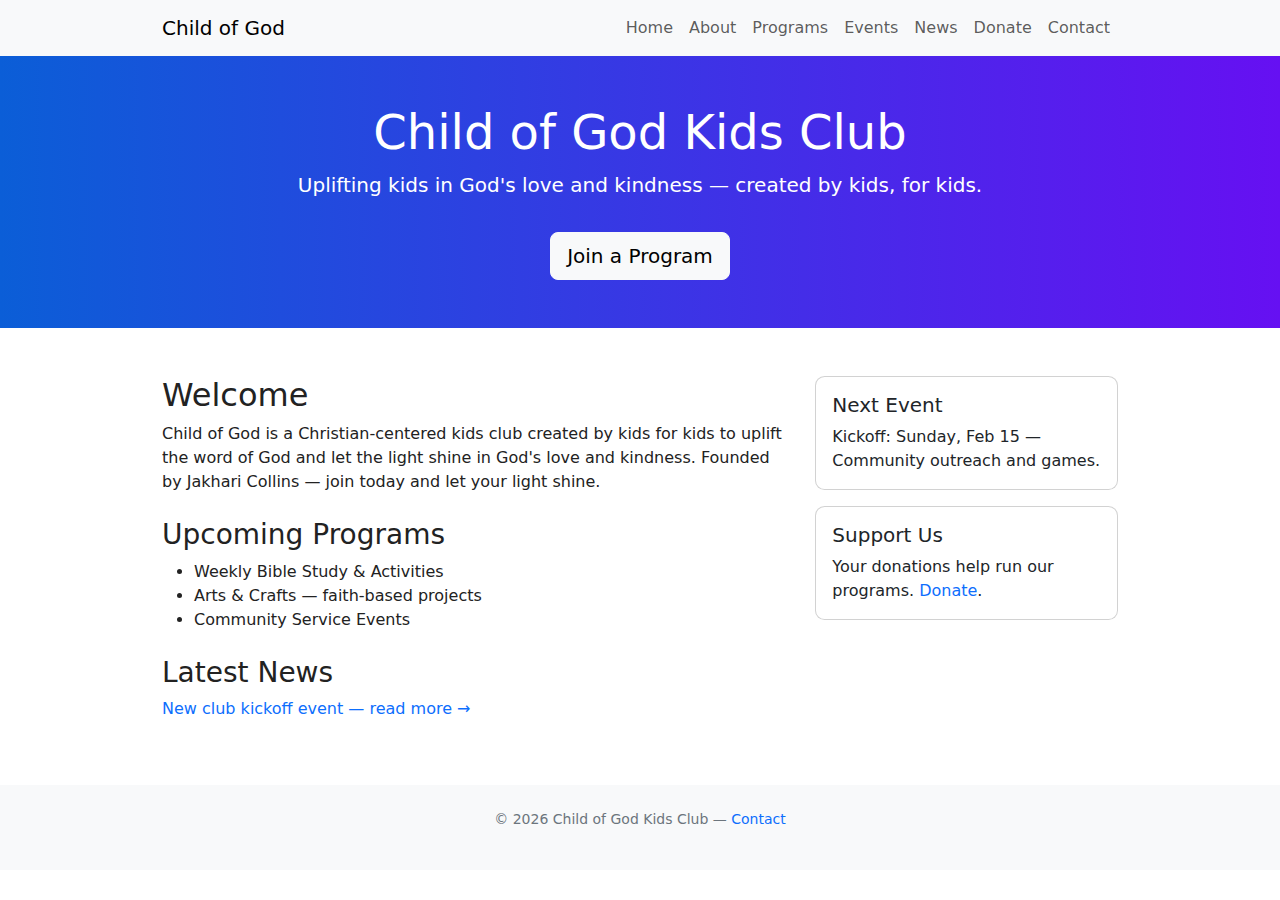
<file: index.html>
<!doctype html>
<html lang="en">
<head>
  <meta charset="utf-8">
  <meta name="viewport" content="width=device-width, initial-scale=1">
  <title>Child of God Kids Club</title>
  <link href="https://cdn.jsdelivr.net/npm/bootstrap@5.3.3/dist/css/bootstrap.min.css" rel="stylesheet">
  <link rel="stylesheet" href="/css/styles.css">
</head>
<body>
<nav class="navbar navbar-expand-lg navbar-light bg-light">
  <div class="container">
    <a class="navbar-brand" href="/">Child of God</a>
    <button class="navbar-toggler" type="button" data-bs-toggle="collapse" data-bs-target="#navMenu">
      <span class="navbar-toggler-icon"></span>
    </button>
    <div class="collapse navbar-collapse" id="navMenu">
      <ul class="navbar-nav ms-auto">
        <li class="nav-item"><a class="nav-link" href="/">Home</a></li>
        <li class="nav-item"><a class="nav-link" href="/about.html">About</a></li>
        <li class="nav-item"><a class="nav-link" href="/programs.html">Programs</a></li>
        <li class="nav-item"><a class="nav-link" href="/events.html">Events</a></li>
        <li class="nav-item"><a class="nav-link" href="/news/index.html">News</a></li>
        <li class="nav-item"><a class="nav-link" href="/donate.html">Donate</a></li>
        <li class="nav-item"><a class="nav-link" href="/contact.html">Contact</a></li>
      </ul>
    </div>
  </div>
</nav>

<header class="bg-primary text-white py-5">
  <div class="container text-center">
    <h1 class="display-5">Child of God Kids Club</h1>
    <p class="lead">Uplifting kids in God's love and kindness — created by kids, for kids.</p>
    <a href="/programs.html" class="btn btn-light btn-lg mt-3">Join a Program</a>
  </div>
</header>

<main class="container my-5">
  <section class="row">
    <div class="col-md-8">
      <h2>Welcome</h2>
      <p>Child of God is a Christian-centered kids club created by kids for kids to uplift the word of God and let the light shine in God's love and kindness. Founded by Jakhari Collins — join today and let your light shine.</p>

      <h3 class="mt-4">Upcoming Programs</h3>
      <ul>
        <li>Weekly Bible Study & Activities</li>
        <li>Arts & Crafts — faith-based projects</li>
        <li>Community Service Events</li>
      </ul>

      <h3 class="mt-4">Latest News</h3>
      <p><a href="/news/post1.html">New club kickoff event — read more →</a></p>
    </div>

    <aside class="col-md-4">
      <div class="card mb-3">
        <div class="card-body">
          <h5 class="card-title">Next Event</h5>
          <p class="card-text">Kickoff: Sunday, Feb 15 — Community outreach and games.</p>
        </div>
      </div>

      <div class="card">
        <div class="card-body">
          <h5 class="card-title">Support Us</h5>
          <p class="card-text">Your donations help run our programs. <a href="/donate.html">Donate</a>.</p>
        </div>
      </div>
    </aside>
  </section>
</main>

<footer class="bg-light py-4">
  <div class="container text-center small">
    <p>&copy; <span id="year"></span> Child of God Kids Club — <a href="/contact.html">Contact</a></p>
  </div>
</footer>

<script src="https://cdn.jsdelivr.net/npm/bootstrap@5.3.3/dist/js/bootstrap.bundle.min.js"></script>
<script src="/js/main.js"></script>
</body>
</html>
</file>
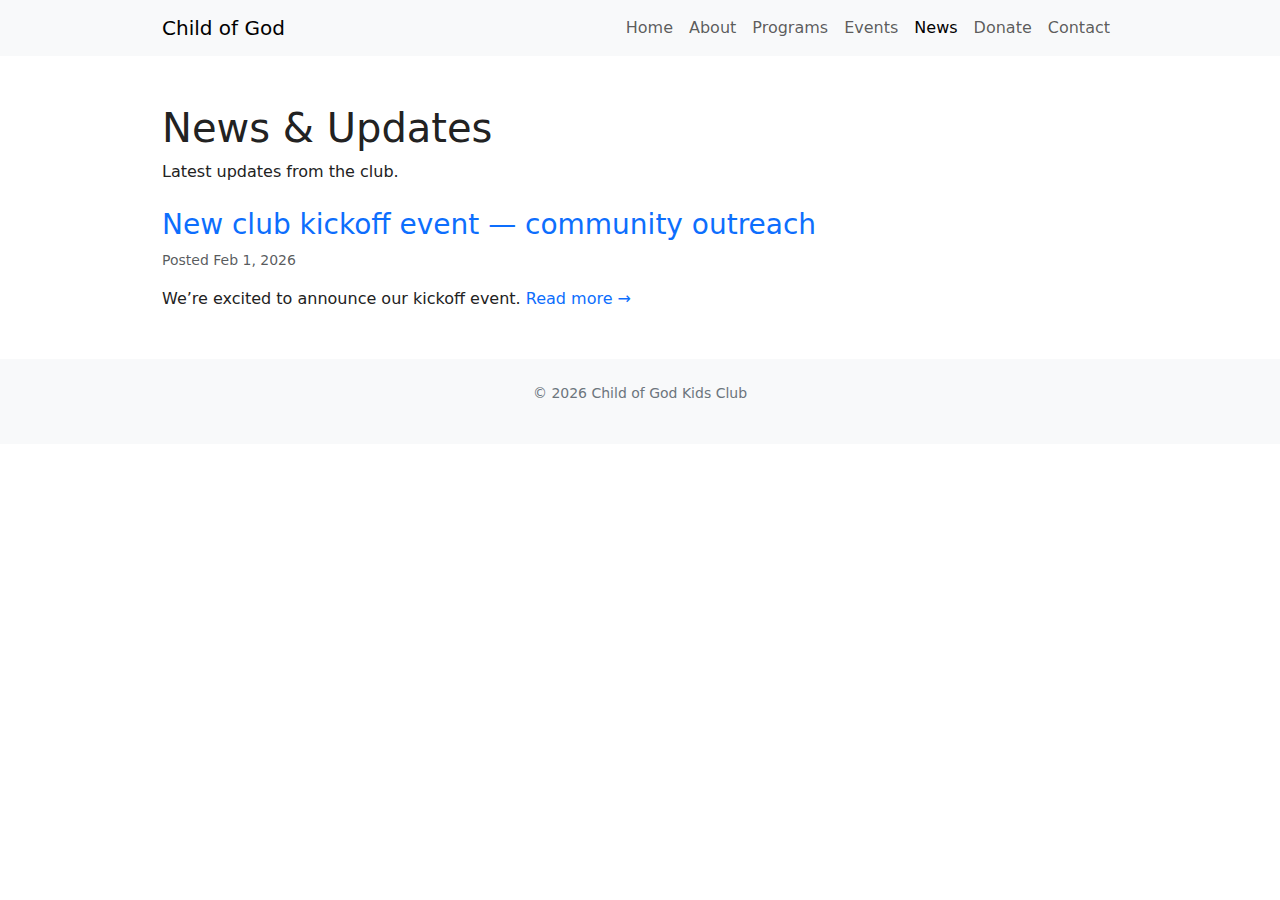
<file: news/index.html>
<!doctype html>
<html lang="en">
<head>
  <meta charset="utf-8">
  <meta name="viewport" content="width=device-width, initial-scale=1">
  <title>News — Child of God Kids Club</title>
  <link href="https://cdn.jsdelivr.net/npm/bootstrap@5.3.3/dist/css/bootstrap.min.css" rel="stylesheet">
  <link rel="stylesheet" href="/css/styles.css">
</head>
<body>
  <nav class="navbar navbar-expand-lg navbar-light bg-light">
    <div class="container">
      <a class="navbar-brand" href="/">Child of God</a>
      <div class="collapse navbar-collapse" id="navMenu">
        <ul class="navbar-nav ms-auto">
          <li class="nav-item"><a class="nav-link" href="/">Home</a></li>
          <li class="nav-item"><a class="nav-link" href="/about.html">About</a></li>
          <li class="nav-item"><a class="nav-link" href="/programs.html">Programs</a></li>
          <li class="nav-item"><a class="nav-link" href="/events.html">Events</a></li>
          <li class="nav-item"><a class="nav-link" href="/news/index.html">News</a></li>
          <li class="nav-item"><a class="nav-link" href="/donate.html">Donate</a></li>
          <li class="nav-item"><a class="nav-link" href="/contact.html">Contact</a></li>
        </ul>
      </div>
    </div>
  </nav>

  <main class="container my-5">
    <h1>News & Updates</h1>
    <p>Latest updates from the club.</p>

    <article class="mt-4">
      <h3><a href="/news/post1.html">New club kickoff event — community outreach</a></h3>
      <p class="text-muted small">Posted Feb 1, 2026</p>
      <p>We’re excited to announce our kickoff event. <a href="/news/post1.html">Read more →</a></p>
    </article>

  </main>

  <footer class="bg-light py-4">
    <div class="container text-center small">
      <p>&copy; <span id="year"></span> Child of God Kids Club</p>
    </div>
  </footer>

  <script src="https://cdn.jsdelivr.net/npm/bootstrap@5.3.3/dist/js/bootstrap.bundle.min.js"></script>
  <script src="/js/main.js"></script>
</body>
</html>
</file>
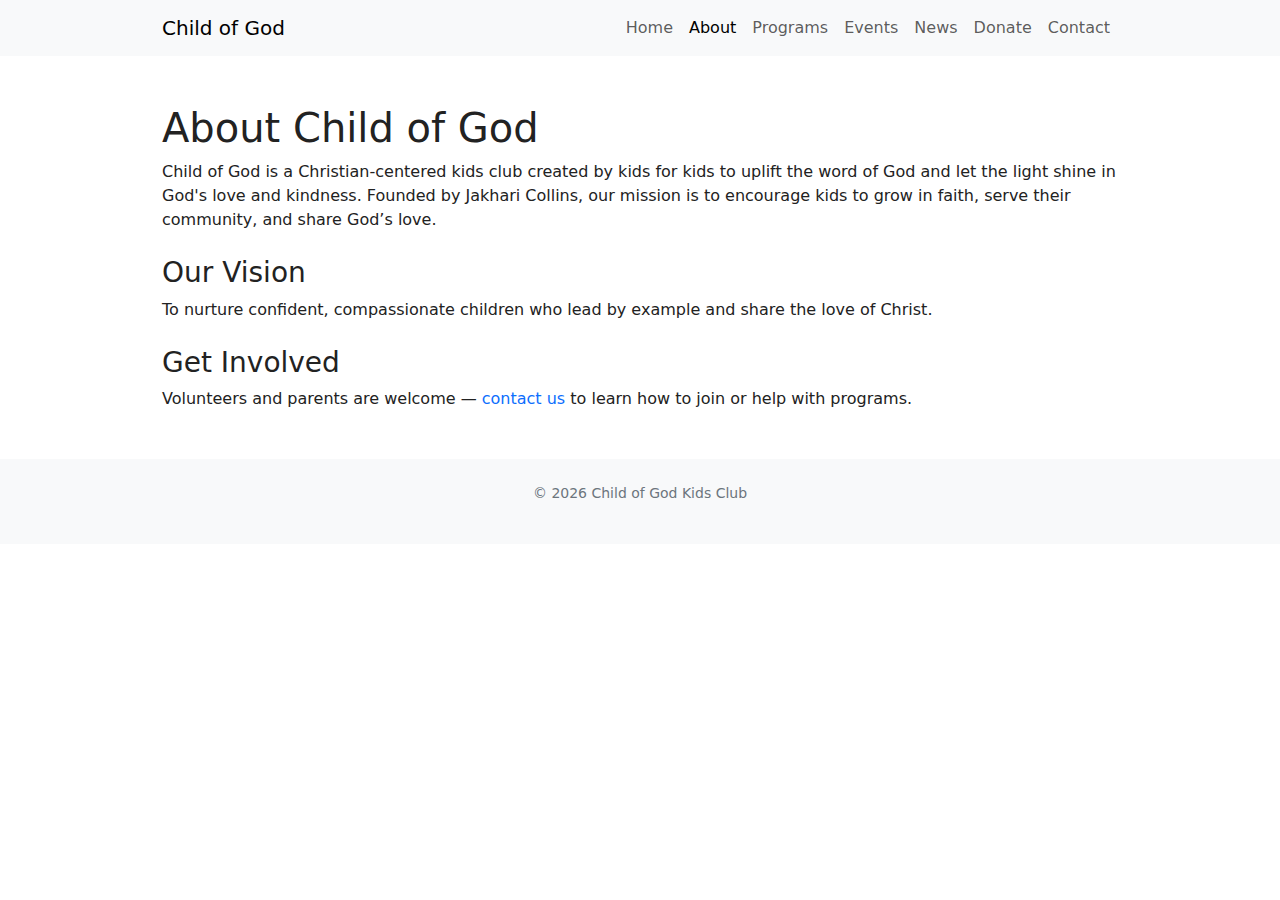
<file: about.html>
<!doctype html>
<html lang="en">
<head>
  <meta charset="utf-8">
  <meta name="viewport" content="width=device-width, initial-scale=1">
  <title>About — Child of God Kids Club</title>
  <link href="https://cdn.jsdelivr.net/npm/bootstrap@5.3.3/dist/css/bootstrap.min.css" rel="stylesheet">
  <link rel="stylesheet" href="/css/styles.css">
</head>
<body>
  <nav class="navbar navbar-expand-lg navbar-light bg-light">
    <div class="container">
      <a class="navbar-brand" href="/">Child of God</a>
      <div class="collapse navbar-collapse" id="navMenu">
        <ul class="navbar-nav ms-auto">
          <li class="nav-item"><a class="nav-link" href="/">Home</a></li>
          <li class="nav-item"><a class="nav-link" href="/about.html">About</a></li>
          <li class="nav-item"><a class="nav-link" href="/programs.html">Programs</a></li>
          <li class="nav-item"><a class="nav-link" href="/events.html">Events</a></li>
          <li class="nav-item"><a class="nav-link" href="/news/index.html">News</a></li>
          <li class="nav-item"><a class="nav-link" href="/donate.html">Donate</a></li>
          <li class="nav-item"><a class="nav-link" href="/contact.html">Contact</a></li>
        </ul>
      </div>
    </div>
  </nav>

  <main class="container my-5">
    <h1>About Child of God</h1>
    <p>Child of God is a Christian-centered kids club created by kids for kids to uplift the word of God and let the light shine in God's love and kindness. Founded by Jakhari Collins, our mission is to encourage kids to grow in faith, serve their community, and share God’s love.</p>

    <h3 class="mt-4">Our Vision</h3>
    <p>To nurture confident, compassionate children who lead by example and share the love of Christ.</p>

    <h3 class="mt-4">Get Involved</h3>
    <p>Volunteers and parents are welcome — <a href="/contact.html">contact us</a> to learn how to join or help with programs.</p>
  </main>

  <footer class="bg-light py-4">
    <div class="container text-center small">
      <p>&copy; <span id="year"></span> Child of God Kids Club</p>
    </div>
  </footer>

  <script src="https://cdn.jsdelivr.net/npm/bootstrap@5.3.3/dist/js/bootstrap.bundle.min.js"></script>
  <script src="/js/main.js"></script>
</body>
</html>
</file>
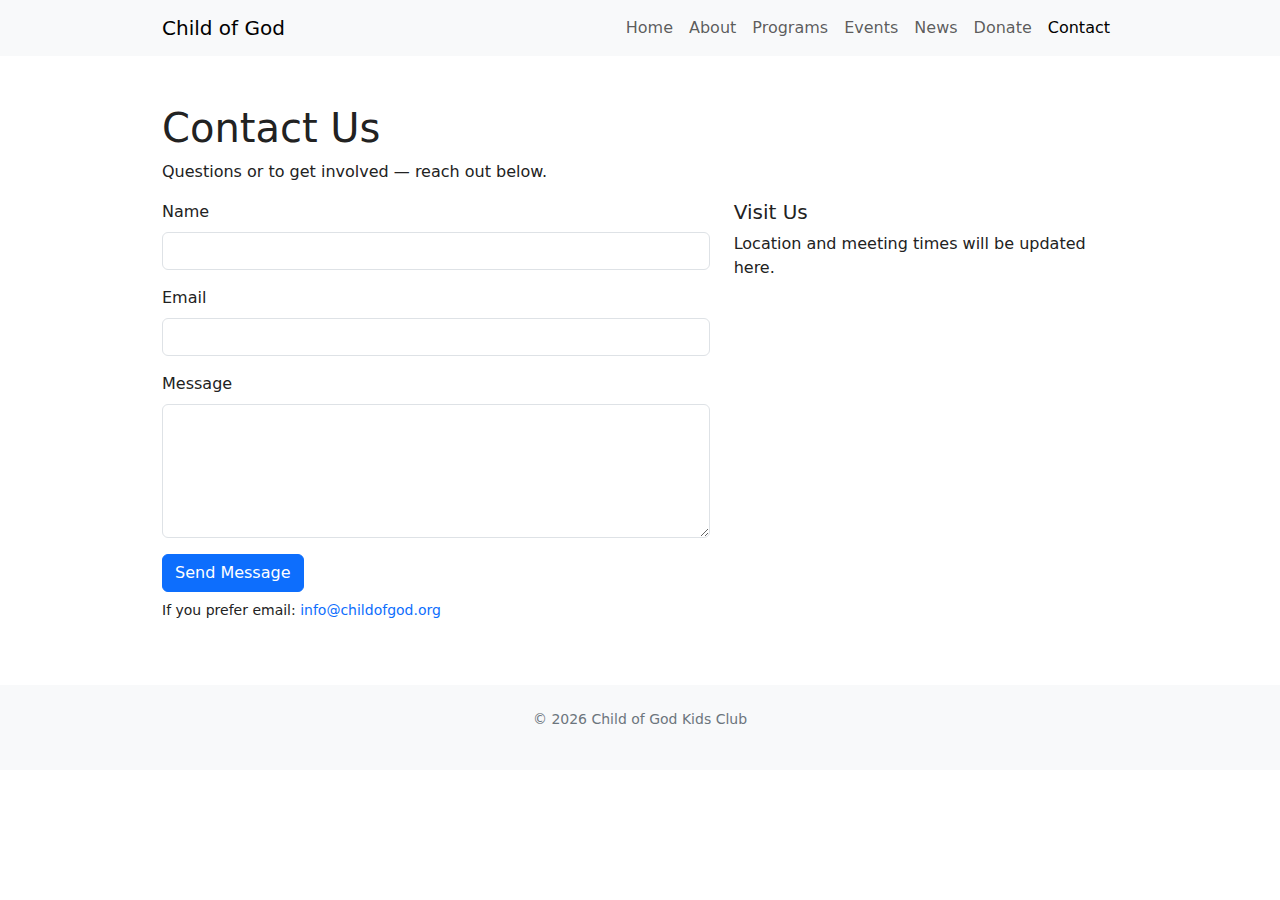
<file: contact.html>
<!doctype html>
<html lang="en">
<head>
  <meta charset="utf-8">
  <meta name="viewport" content="width=device-width, initial-scale=1">
  <title>Contact — Child of God Kids Club</title>
  <link href="https://cdn.jsdelivr.net/npm/bootstrap@5.3.3/dist/css/bootstrap.min.css" rel="stylesheet">
  <link rel="stylesheet" href="/css/styles.css">
</head>
<body>
  <nav class="navbar navbar-expand-lg navbar-light bg-light">
    <div class="container">
      <a class="navbar-brand" href="/">Child of God</a>
      <div class="collapse navbar-collapse" id="navMenu">
        <ul class="navbar-nav ms-auto">
          <li class="nav-item"><a class="nav-link" href="/">Home</a></li>
          <li class="nav-item"><a class="nav-link" href="/about.html">About</a></li>
          <li class="nav-item"><a class="nav-link" href="/programs.html">Programs</a></li>
          <li class="nav-item"><a class="nav-link" href="/events.html">Events</a></li>
          <li class="nav-item"><a class="nav-link" href="/news/index.html">News</a></li>
          <li class="nav-item"><a class="nav-link" href="/donate.html">Donate</a></li>
          <li class="nav-item"><a class="nav-link" href="/contact.html">Contact</a></li>
        </ul>
      </div>
    </div>
  </nav>

  <main class="container my-5">
    <h1>Contact Us</h1>
    <p>Questions or to get involved — reach out below.</p>

    <div class="row">
      <div class="col-md-7">
        <form action="https://formspree.io/f/your-form-id" method="POST">
          <div class="mb-3">
            <label class="form-label">Name</label>
            <input class="form-control" name="name" required>
          </div>
          <div class="mb-3">
            <label class="form-label">Email</label>
            <input type="email" class="form-control" name="email" required>
          </div>
          <div class="mb-3">
            <label class="form-label">Message</label>
            <textarea class="form-control" name="message" rows="5" required></textarea>
          </div>
          <button class="btn btn-primary" type="submit">Send Message</button>
        </form>

        <p class="small mt-2">If you prefer email: <a href="mailto:info@childofgod.org">info@childofgod.org</a></p>
      </div>

      <aside class="col-md-5">
        <h5>Visit Us</h5>
        <p>Location and meeting times will be updated here.</p>
      </aside>
    </div>
  </main>

  <footer class="bg-light py-4">
    <div class="container text-center small">
      <p>&copy; <span id="year"></span> Child of God Kids Club</p>
    </div>
  </footer>

  <script src="https://cdn.jsdelivr.net/npm/bootstrap@5.3.3/dist/js/bootstrap.bundle.min.js"></script>
  <script src="/js/main.js"></script>
</body>
</html>
</file>
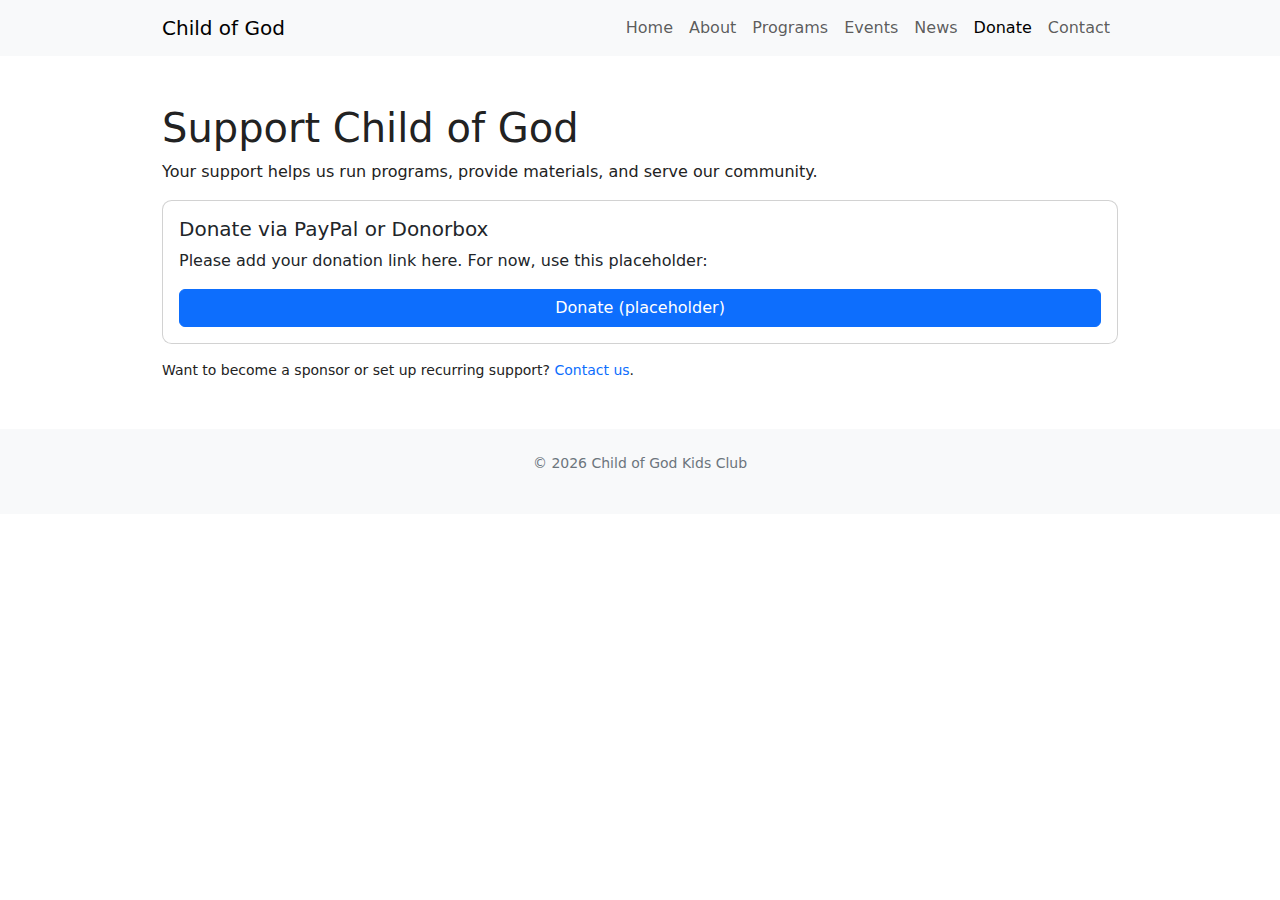
<file: donate.html>
<!doctype html>
<html lang="en">
<head>
  <meta charset="utf-8">
  <meta name="viewport" content="width=device-width, initial-scale=1">
  <title>Donate — Child of God Kids Club</title>
  <link href="https://cdn.jsdelivr.net/npm/bootstrap@5.3.3/dist/css/bootstrap.min.css" rel="stylesheet">
  <link rel="stylesheet" href="/css/styles.css">
</head>
<body>
  <nav class="navbar navbar-expand-lg navbar-light bg-light">
    <div class="container">
      <a class="navbar-brand" href="/">Child of God</a>
      <div class="collapse navbar-collapse" id="navMenu">
        <ul class="navbar-nav ms-auto">
          <li class="nav-item"><a class="nav-link" href="/">Home</a></li>
          <li class="nav-item"><a class="nav-link" href="/about.html">About</a></li>
          <li class="nav-item"><a class="nav-link" href="/programs.html">Programs</a></li>
          <li class="nav-item"><a class="nav-link" href="/events.html">Events</a></li>
          <li class="nav-item"><a class="nav-link" href="/news/index.html">News</a></li>
          <li class="nav-item"><a class="nav-link" href="/donate.html">Donate</a></li>
          <li class="nav-item"><a class="nav-link" href="/contact.html">Contact</a></li>
        </ul>
      </div>
    </div>
  </nav>

  <main class="container my-5">
    <h1>Support Child of God</h1>
    <p>Your support helps us run programs, provide materials, and serve our community.</p>

    <div class="card p-3 mt-3">
      <h5>Donate via PayPal or Donorbox</h5>
      <p>Please add your donation link here. For now, use this placeholder:</p>
      <a class="btn btn-primary" href="https://www.paypal.com" target="_blank">Donate (placeholder)</a>
    </div>

    <p class="mt-3 small">Want to become a sponsor or set up recurring support? <a href="/contact.html">Contact us</a>.</p>
  </main>

  <footer class="bg-light py-4">
    <div class="container text-center small">
      <p>&copy; <span id="year"></span> Child of God Kids Club</p>
    </div>
  </footer>

  <script src="https://cdn.jsdelivr.net/npm/bootstrap@5.3.3/dist/js/bootstrap.bundle.min.js"></script>
  <script src="/js/main.js"></script>
</body>
</html>
</file>
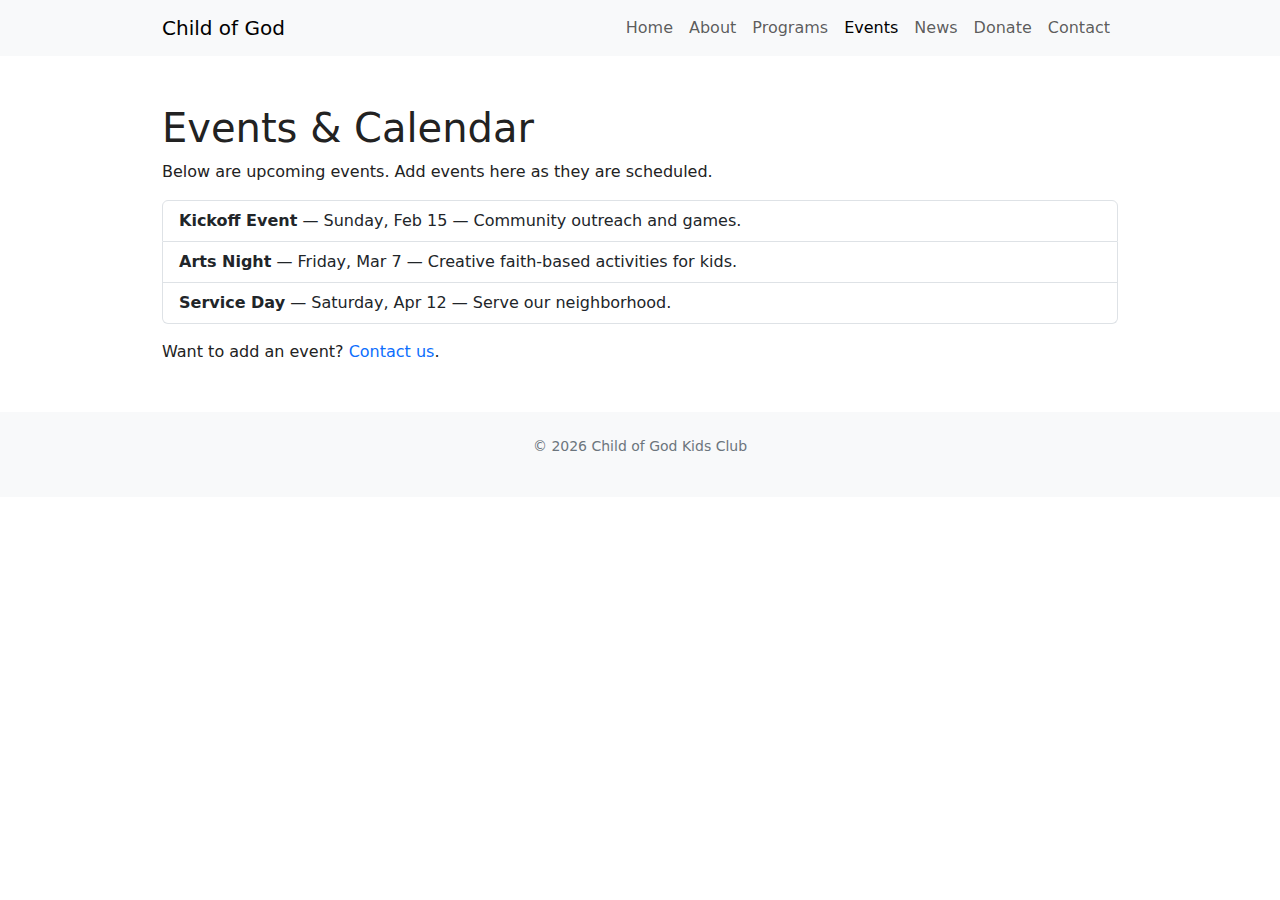
<file: events.html>
<!doctype html>
<html lang="en">
<head>
  <meta charset="utf-8">
  <meta name="viewport" content="width=device-width, initial-scale=1">
  <title>Events — Child of God Kids Club</title>
  <link href="https://cdn.jsdelivr.net/npm/bootstrap@5.3.3/dist/css/bootstrap.min.css" rel="stylesheet">
  <link rel="stylesheet" href="/css/styles.css">
</head>
<body>
  <nav class="navbar navbar-expand-lg navbar-light bg-light">
    <div class="container">
      <a class="navbar-brand" href="/">Child of God</a>
      <div class="collapse navbar-collapse" id="navMenu">
        <ul class="navbar-nav ms-auto">
          <li class="nav-item"><a class="nav-link" href="/">Home</a></li>
          <li class="nav-item"><a class="nav-link" href="/about.html">About</a></li>
          <li class="nav-item"><a class="nav-link" href="/programs.html">Programs</a></li>
          <li class="nav-item"><a class="nav-link" href="/events.html">Events</a></li>
          <li class="nav-item"><a class="nav-link" href="/news/index.html">News</a></li>
          <li class="nav-item"><a class="nav-link" href="/donate.html">Donate</a></li>
          <li class="nav-item"><a class="nav-link" href="/contact.html">Contact</a></li>
        </ul>
      </div>
    </div>
  </nav>

  <main class="container my-5">
    <h1>Events & Calendar</h1>
    <p>Below are upcoming events. Add events here as they are scheduled.</p>

    <ul class="list-group mt-3">
      <li class="list-group-item">
        <strong>Kickoff Event</strong> — Sunday, Feb 15 — Community outreach and games.
      </li>
      <li class="list-group-item">
        <strong>Arts Night</strong> — Friday, Mar 7 — Creative faith-based activities for kids.
      </li>
      <li class="list-group-item">
        <strong>Service Day</strong> — Saturday, Apr 12 — Serve our neighborhood.
      </li>
    </ul>

    <p class="mt-3">Want to add an event? <a href="/contact.html">Contact us</a>.</p>
  </main>

  <footer class="bg-light py-4">
    <div class="container text-center small">
      <p>&copy; <span id="year"></span> Child of God Kids Club</p>
    </div>
  </footer>

  <script src="https://cdn.jsdelivr.net/npm/bootstrap@5.3.3/dist/js/bootstrap.bundle.min.js"></script>
  <script src="/js/main.js"></script>
</body>
</html>
</file>
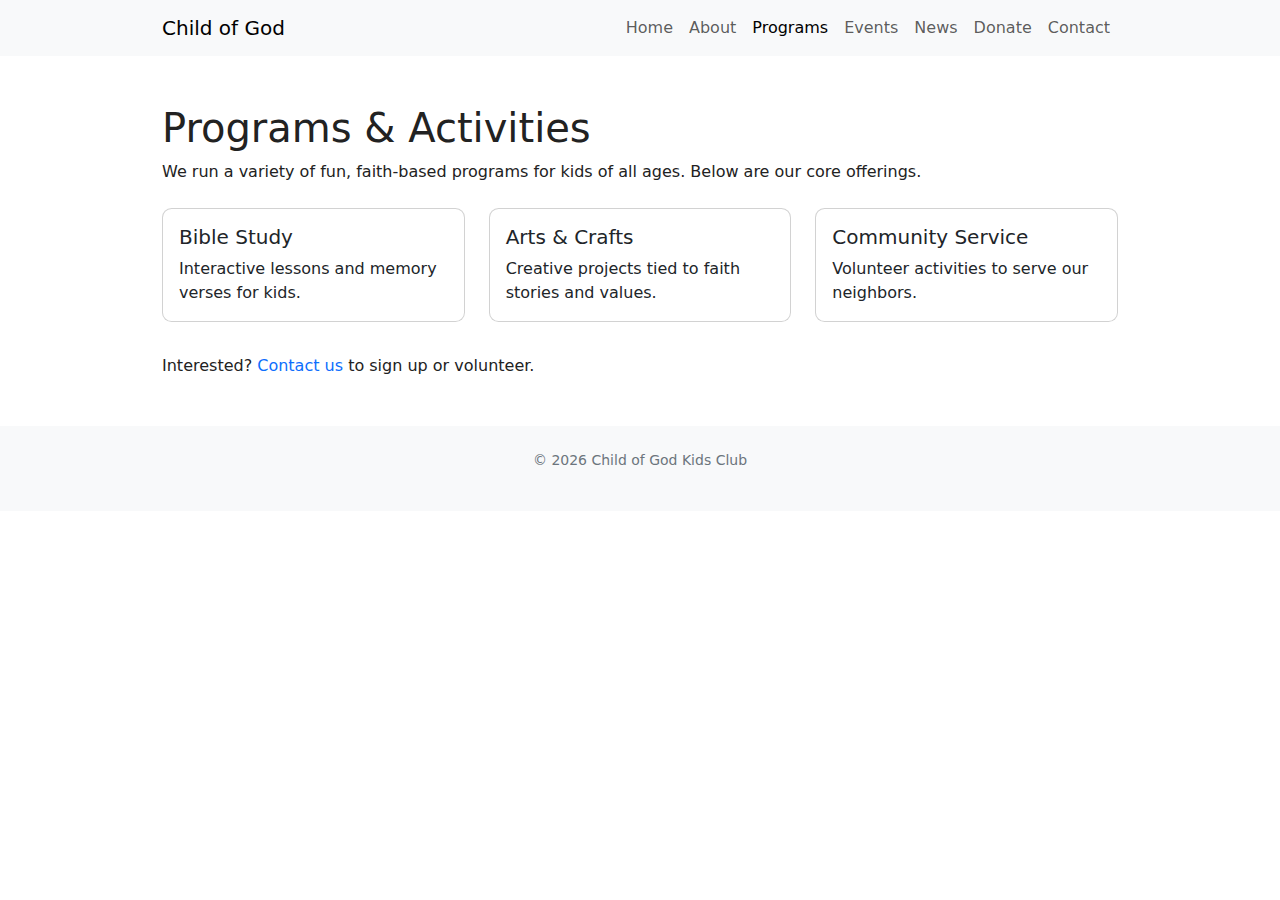
<file: programs.html>
<!doctype html>
<html lang="en">
<head>
  <meta charset="utf-8">
  <meta name="viewport" content="width=device-width, initial-scale=1">
  <title>Programs — Child of God Kids Club</title>
  <link href="https://cdn.jsdelivr.net/npm/bootstrap@5.3.3/dist/css/bootstrap.min.css" rel="stylesheet">
  <link rel="stylesheet" href="/css/styles.css">
</head>
<body>
  <nav class="navbar navbar-expand-lg navbar-light bg-light">
    <div class="container">
      <a class="navbar-brand" href="/">Child of God</a>
      <div class="collapse navbar-collapse" id="navMenu">
        <ul class="navbar-nav ms-auto">
          <li class="nav-item"><a class="nav-link" href="/">Home</a></li>
          <li class="nav-item"><a class="nav-link" href="/about.html">About</a></li>
          <li class="nav-item"><a class="nav-link" href="/programs.html">Programs</a></li>
          <li class="nav-item"><a class="nav-link" href="/events.html">Events</a></li>
          <li class="nav-item"><a class="nav-link" href="/news/index.html">News</a></li>
          <li class="nav-item"><a class="nav-link" href="/donate.html">Donate</a></li>
          <li class="nav-item"><a class="nav-link" href="/contact.html">Contact</a></li>
        </ul>
      </div>
    </div>
  </nav>

  <main class="container my-5">
    <h1>Programs & Activities</h1>
    <p>We run a variety of fun, faith-based programs for kids of all ages. Below are our core offerings.</p>

    <div class="row mt-4">
      <div class="col-md-4">
        <div class="card mb-3">
          <div class="card-body">
            <h5 class="card-title">Bible Study</h5>
            <p class="card-text">Interactive lessons and memory verses for kids.</p>
          </div>
        </div>
      </div>

      <div class="col-md-4">
        <div class="card mb-3">
          <div class="card-body">
            <h5 class="card-title">Arts & Crafts</h5>
            <p class="card-text">Creative projects tied to faith stories and values.</p>
          </div>
        </div>
      </div>

      <div class="col-md-4">
        <div class="card mb-3">
          <div class="card-body">
            <h5 class="card-title">Community Service</h5>
            <p class="card-text">Volunteer activities to serve our neighbors.</p>
          </div>
        </div>
      </div>
    </div>

    <p class="mt-3">Interested? <a href="/contact.html">Contact us</a> to sign up or volunteer.</p>
  </main>

  <footer class="bg-light py-4">
    <div class="container text-center small">
      <p>&copy; <span id="year"></span> Child of God Kids Club</p>
    </div>
  </footer>

  <script src="https://cdn.jsdelivr.net/npm/bootstrap@5.3.3/dist/js/bootstrap.bundle.min.js"></script>
  <script src="/js/main.js"></script>
</body>
</html>
</file>
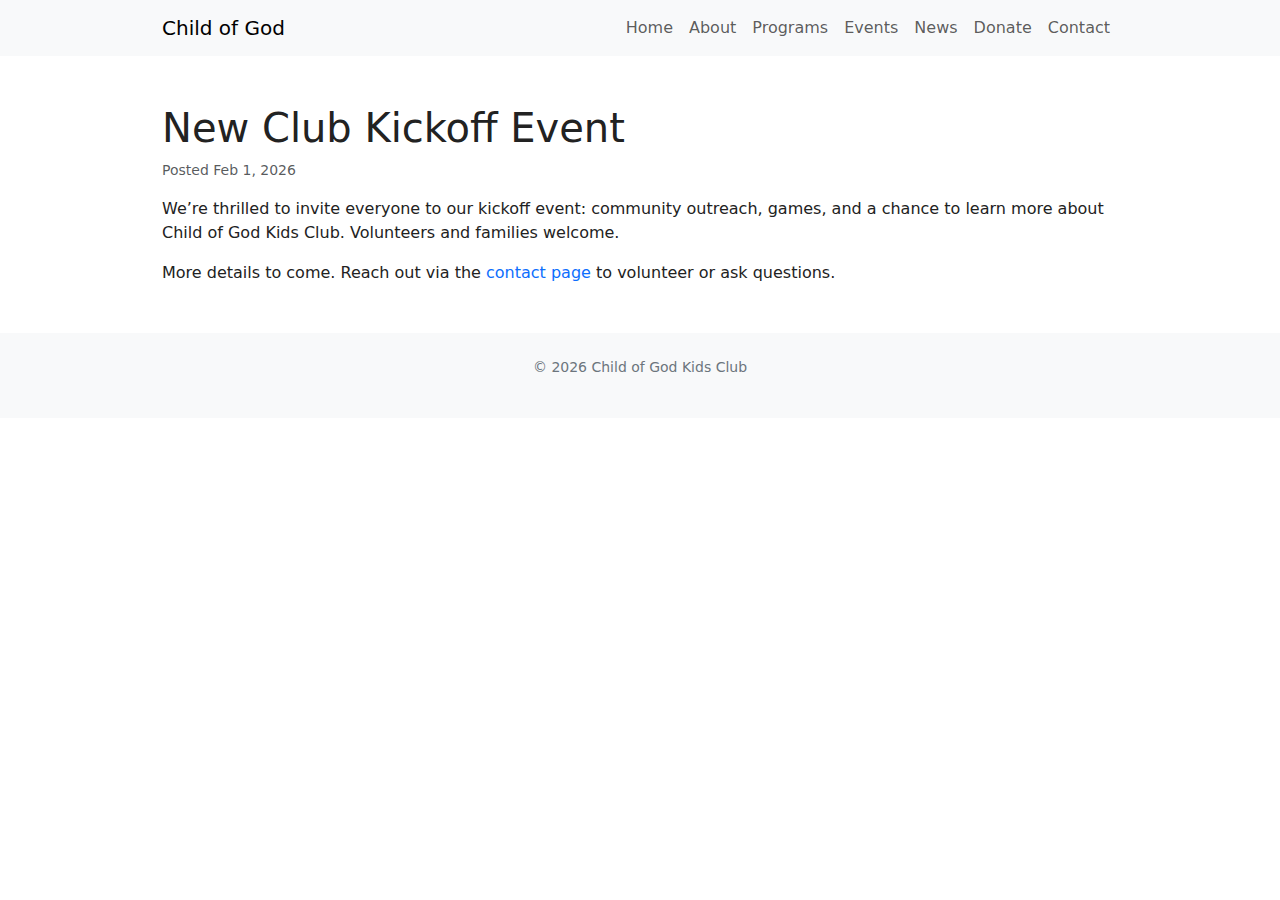
<file: news/post1.html>
<!doctype html>
<html lang="en">
<head>
  <meta charset="utf-8">
  <meta name="viewport" content="width=device-width, initial-scale=1">
  <title>New kickoff event — Child of God Kids Club</title>
  <link href="https://cdn.jsdelivr.net/npm/bootstrap@5.3.3/dist/css/bootstrap.min.css" rel="stylesheet">
  <link rel="stylesheet" href="/css/styles.css">
</head>
<body>
  <nav class="navbar navbar-expand-lg navbar-light bg-light">
    <div class="container">
      <a class="navbar-brand" href="/">Child of God</a>
      <div class="collapse navbar-collapse" id="navMenu">
        <ul class="navbar-nav ms-auto">
          <li class="nav-item"><a class="nav-link" href="/">Home</a></li>
          <li class="nav-item"><a class="nav-link" href="/about.html">About</a></li>
          <li class="nav-item"><a class="nav-link" href="/programs.html">Programs</a></li>
          <li class="nav-item"><a class="nav-link" href="/events.html">Events</a></li>
          <li class="nav-item"><a class="nav-link" href="/news/index.html">News</a></li>
          <li class="nav-item"><a class="nav-link" href="/donate.html">Donate</a></li>
          <li class="nav-item"><a class="nav-link" href="/contact.html">Contact</a></li>
        </ul>
      </div>
    </div>
  </nav>

  <main class="container my-5">
    <h1>New Club Kickoff Event</h1>
    <p class="text-muted small">Posted Feb 1, 2026</p>

    <p>We’re thrilled to invite everyone to our kickoff event: community outreach, games, and a chance to learn more about Child of God Kids Club. Volunteers and families welcome.</p>

    <p>More details to come. Reach out via the <a href="/contact.html">contact page</a> to volunteer or ask questions.</p>
  </main>

  <footer class="bg-light py-4">
    <div class="container text-center small">
      <p>&copy; <span id="year"></span> Child of God Kids Club</p>
    </div>
  </footer>

  <script src="https://cdn.jsdelivr.net/npm/bootstrap@5.3.3/dist/js/bootstrap.bundle.min.js"></script>
  <script src="/js/main.js"></script>
</body>
</html>
</file>
<file: css/styles.css>
:root {
  --brand: #0d6efd;
  --muted: #6c757d;
}
body {
  font-family: system-ui, -apple-system, "Segoe UI", Roboto, "Helvetica Neue", Arial;
  color: #222;
}
header.bg-primary {
  background: linear-gradient(90deg, #0b5ed7, #6610f2);
}
footer { color: var(--muted); }
.card { border-radius: .6rem; }
a { text-decoration: none; }
.container { max-width: 980px; }
</file>
